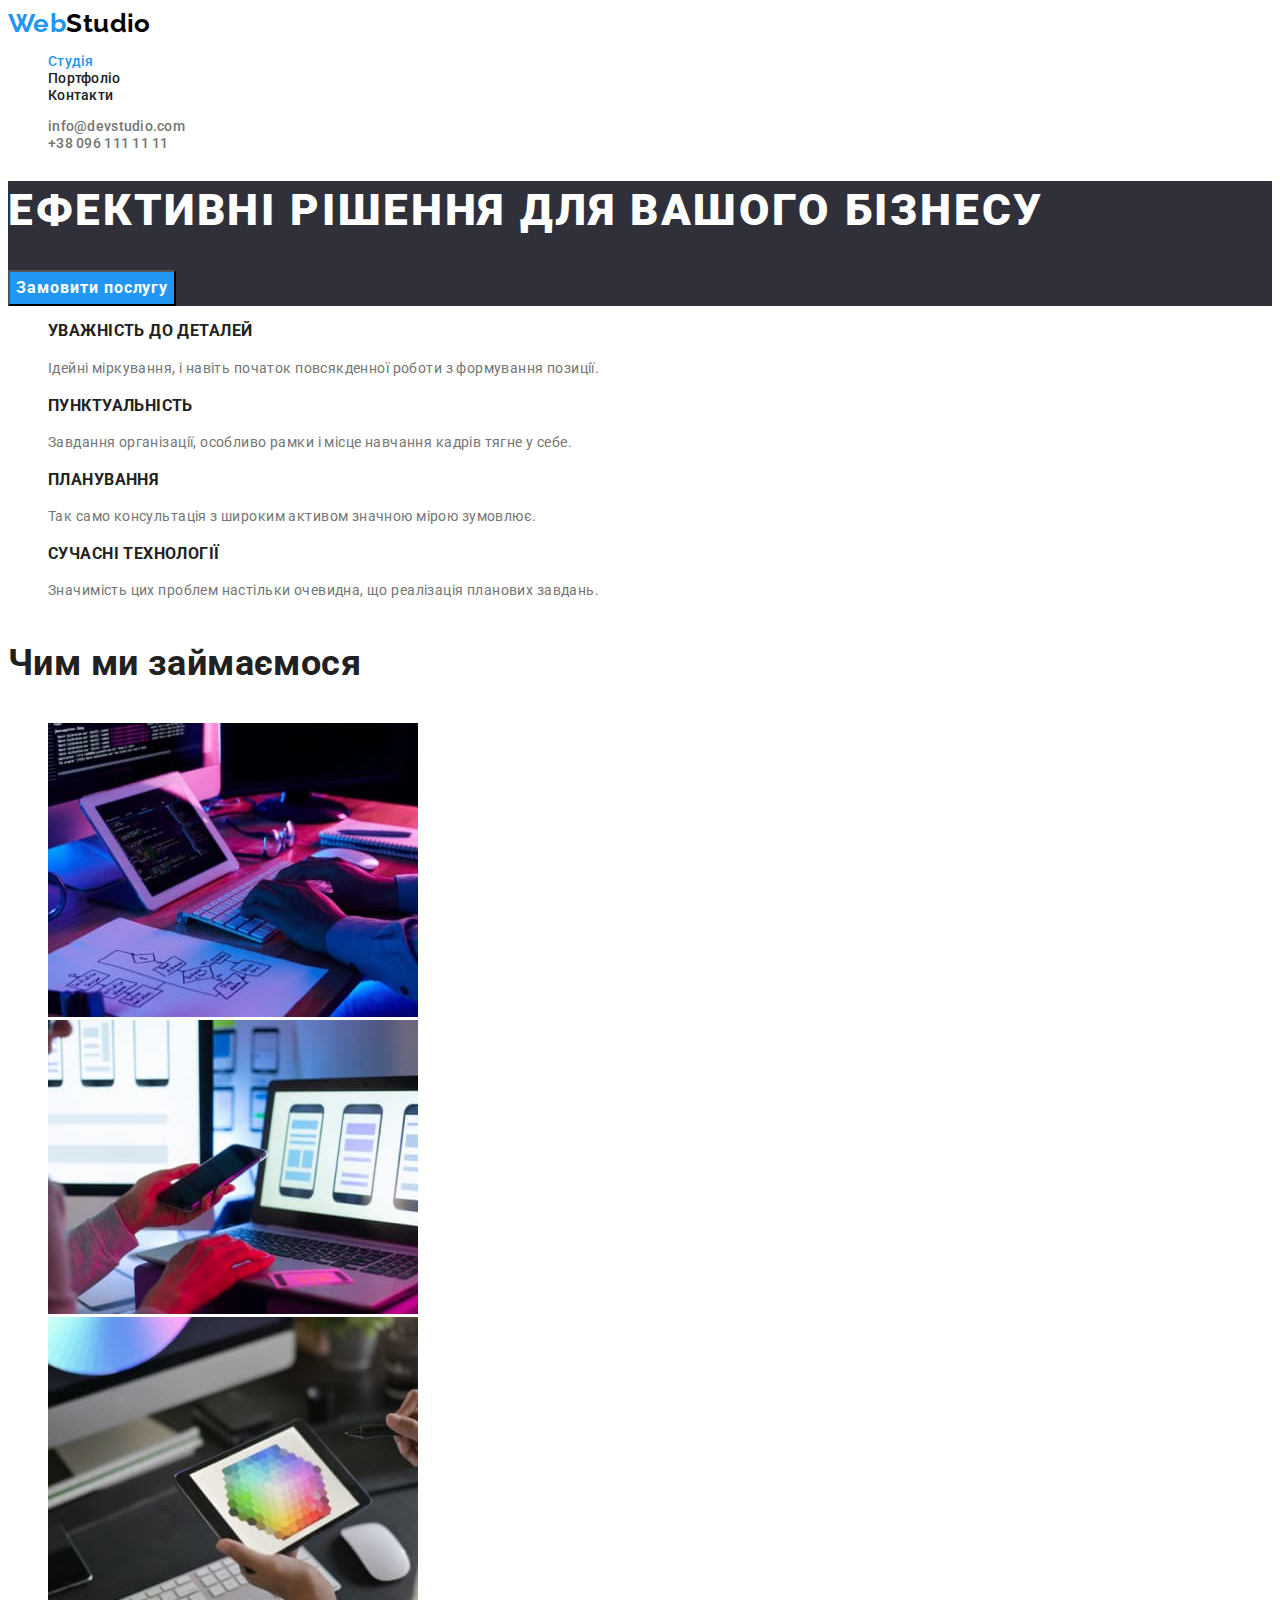
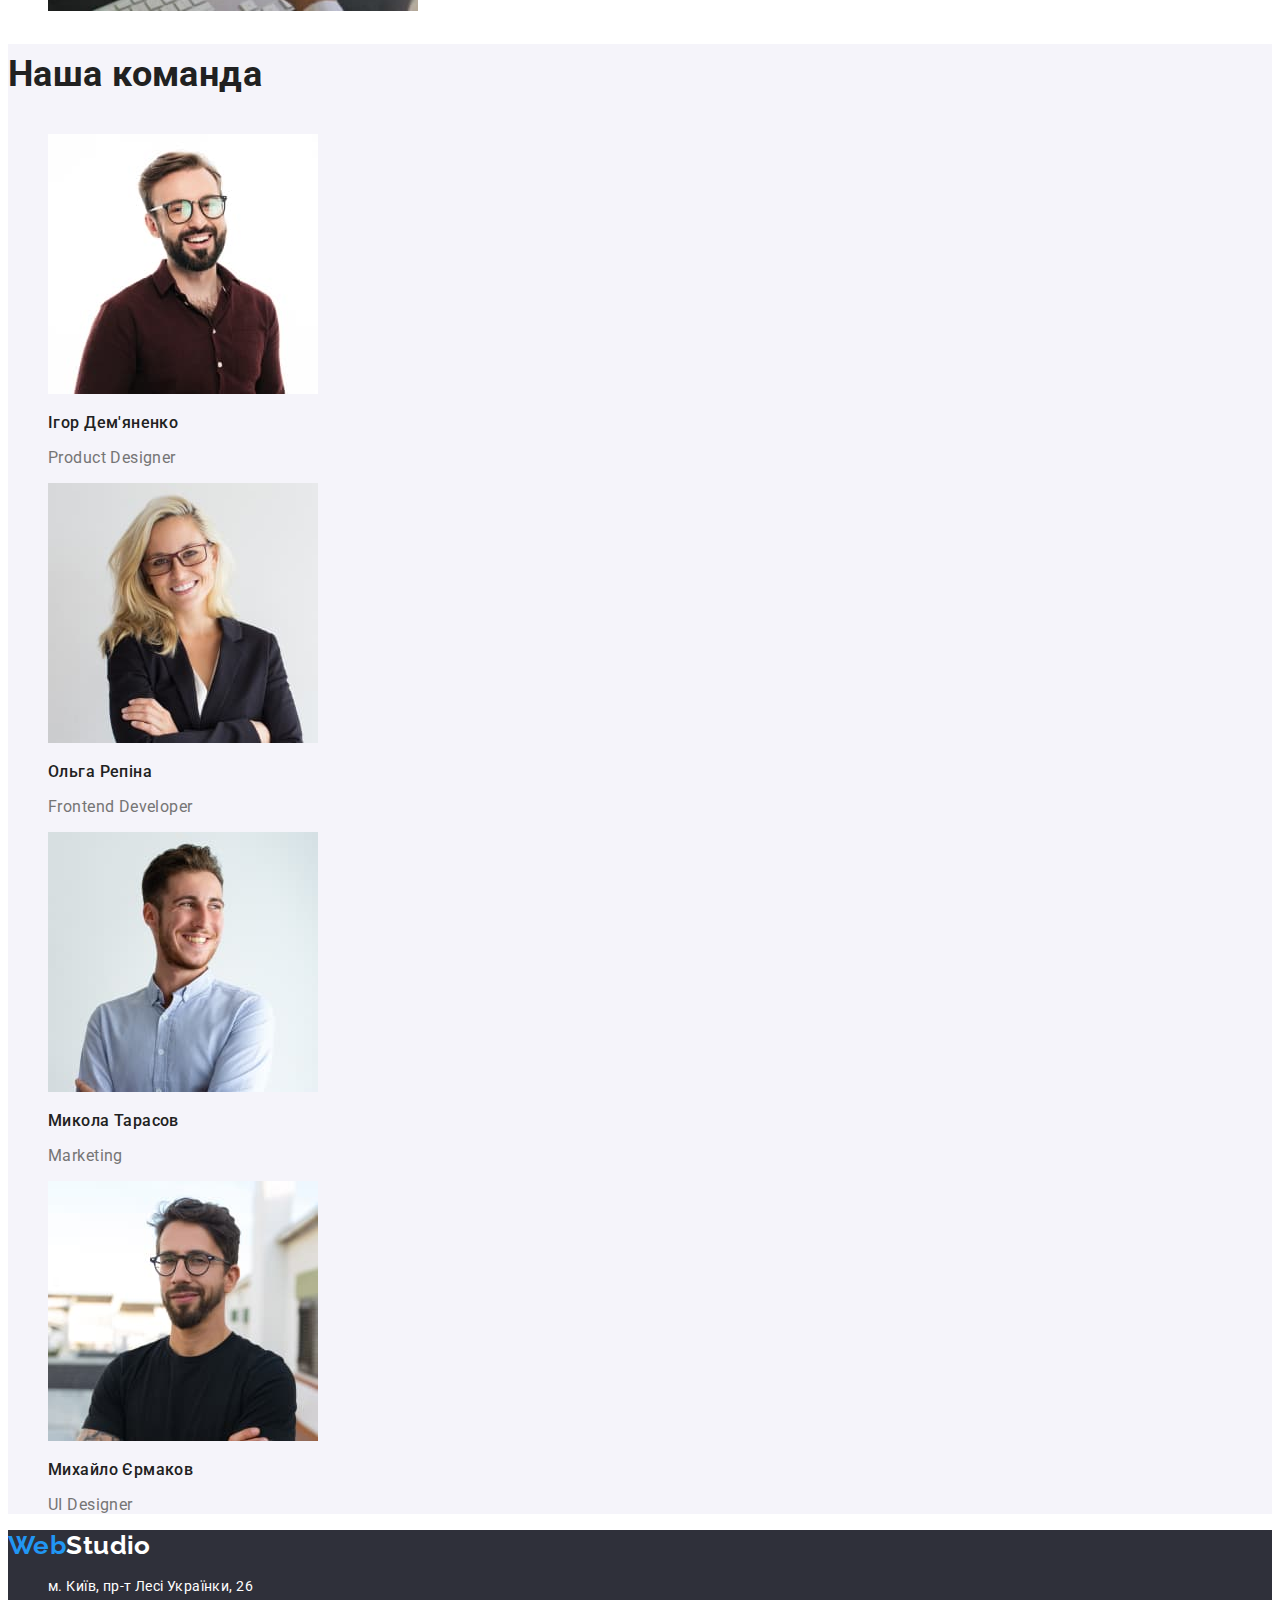
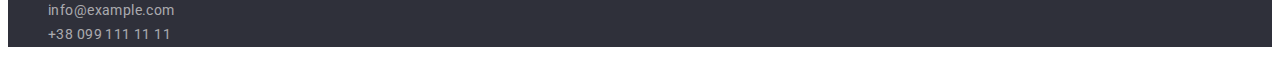
<file: index.html>
<!DOCTYPE html>
<html lang="uk">
<head>
    <meta charset="UTF-8">
    <meta http-equiv="X-UA-Compatible" content="IE=edge">
    <meta name="viewport" content="width=device-width, initial-scale=1.0">
    <title>Webstudio</title>
    <link rel="preconnect" href="https://fonts.googleapis.com">
    <link rel="preconnect" href="https://fonts.gstatic.com" crossorigin>
    <link href="https://fonts.googleapis.com/css2?family=Raleway:wght@700&family=Roboto:wght@400;500;700;900&display=swap"
        rel="stylesheet">
    <link rel="stylesheet" href="./css/styles.css">

    
</head>
<body>
    <!--HEADER--> 
    <header class="page-header">
        <nav class="page-nav">
            <a class="logo link" href="./index.html" lang="en">Web<span class="logo-part-header">Studio</span></a>
            <ul class="menu list">
                <li class="menu-item">
                    <a class="menu-link link current" href="./index.html">Студія</a>
                </li>
                <li class="menu-item">
                    <a class="menu-link link" href="./portfolio.html">Портфоліо</a>
                </li>
                <li class="menu-item">
                    <a class="menu-link link" href="">Контакти</a>
                </li>
            </ul>
        </nav>
        <ul class="contact-list list">
            <li class="contact-list-item">
                <a class="contact-link link" href="mailto:info@devstudio.com">info@devstudio.com</a>
            </li>
            <li class="contact-list-item">
                <a class="contact-link link" href="tel:+380961111111">+38 096 111 11 11</a>
            </li>
        </ul>
    </header>
    
    <!--UNIQUE PAGE CONTENT-->
    <main>
        <!-- HERO -->
        <section class="hero">
            <h1 class="main-title">
                Ефективні рішення для вашого бізнесу  
            </h1>
            <button class="modal-btn" type="button">Замовити послугу</button>
        </section>

        <!-- COMPANY QUALITIES -->
        <section class="company-qualities">
            <h2 class="visually-hidden">Основные качества нашей компании</h2> 
            <ul class="company-qualities-list list">
                <li class="company-qualities-list-item">
                   <h3 class="section-subtitle company-qualities-subtitle">
                       Уважність до деталей 
                   </h3>
                   <p class="section-description">
                    Ідейні міркування, і навіть початок повсякденної роботи з формування позиції.
                   </p>
                </li>
                <li>
                   <h3 class="section-subtitle company-qualities-subtitle">
                       Пунктуальність
                   </h3> 
                    <p class="section-description">
                     Завдання організації, особливо рамки і місце навчання кадрів тягне у себе.
                    </p>
                </li>
                <li>
                   <h3 class="section-subtitle company-qualities-subtitle">
                       Планування
                   </h3> 
                    <p class="section-description">
                     Так само консультація з широким активом значною мірою зумовлює.
                   </p>   
                </li>
                <li>
                   <h3 class="section-subtitle company-qualities-subtitle">
                       Сучасні технології
                   </h3> 
                    <p class="section-description">
                    Значимість цих проблем настільки очевидна, що реалізація планових завдань.
                    </p>
                </li>
            </ul>
        </section>

        <!-- COMPANY ACTIVITY -->
        <section class="company-activity">   
            <h2 class="section-title">Чим ми займаємося</h2>
            <ul class="company-activity-list list">
                <li class="company-activity-list-item">
                    <img src="./images/activity/activity1.jpg" alt="розробка архітектури ПЗ" width="370" height="294">
                </li>
                <li class="company-activity-list-item">
                    <img src="./images/activity/activity2.jpg" alt="дизайн мобільных додатків" width="370" height="294">
                </li>
                <li class="company-activity-list-item">
                    <img src="./images/activity/activity3.jpg" alt="нанесення кольорової гами" width="370" height="294">
                </li>
            </ul> 
        </section>

        <!-- EMPLOYEES -->
        <section class="employees">
            <h2 class="section-title">Наша команда</h2>
            <ul class="employees-list list">
                <li class="employees-list-item">
                    <img src="./images/team/ihor-demyanenko.jpg" alt="Ігор Дем'яненко" width="270" height="260">
                    <h3 class="section-subtitle employee-subtitle">
                        Ігор Дем'яненко
                    </h3>
                    <p class="section-description employee-description" lang="en">
                        Product Designer
                    </p>
                </li>
                <li class="employees-list-item">
                    <img src="./images/team/olha-repina.jpg" alt="Ольга Репіна" width="270" height="260">
                    <h3 class="section-subtitle employee-subtitle">
                        Ольга Репіна
                    </h3>
                    <p class="section-description employee-description" lang="en">
                        Frontend Developer
                    </p>
                </li>
                <li class="employees-list-item">
                    <img src="./images/team/nikolay-tarasov.jpg" alt="Микола Тарасов" width="270" height="260">
                    <h3 class="section-subtitle employee-subtitle">
                        Микола Тарасов
                    </h3>
                    <p class="section-description employee-description" lang="en">
                        Marketing
                    </p>
                </li>
                <li class="employees-list-item">
                    <img src="./images/team/myhail-yermakov.jpg" alt="Михайло Єрмаков" width="270" height="260">
                    <h3 class="section-subtitle employee-subtitle">
                        Михайло Єрмаков
                    </h3>
                    <p class="section-description employee-description" lang="en">
                        UI Designer
                    </p>
                </li>
            </ul>
        </section>   
    </main>

    <!--FOOTER-->
    <footer class="page-footer">
        <a class="logo link" href="./index.html" lang="en">Web<span class="logo-part-footer">Studio</span></a>
        <address class="contact-footer-list">
            <ul class="address-list list">
                <li class="address-list-item">
                    <a class="address-link map link" href="https://goo.gl/maps/JqsKjMhWEJc1FXKQ9" target="_blank"
                        rel="noopener noreferrer">м. Київ, пр-т Лесі Українки, 26</a>
                </li>
                <li class="address-list-item">
                    <a class="address-link link" href="mailto:info@example.com">info@example.com</a>
                </li>
                <li class="address-list-item">
                    <a class="address-link link" href="tel:+380991111111">+38 099 111 11 11</a>
                </li>
            </ul>
        </address>
    </footer>
</body>
</html>
</file>
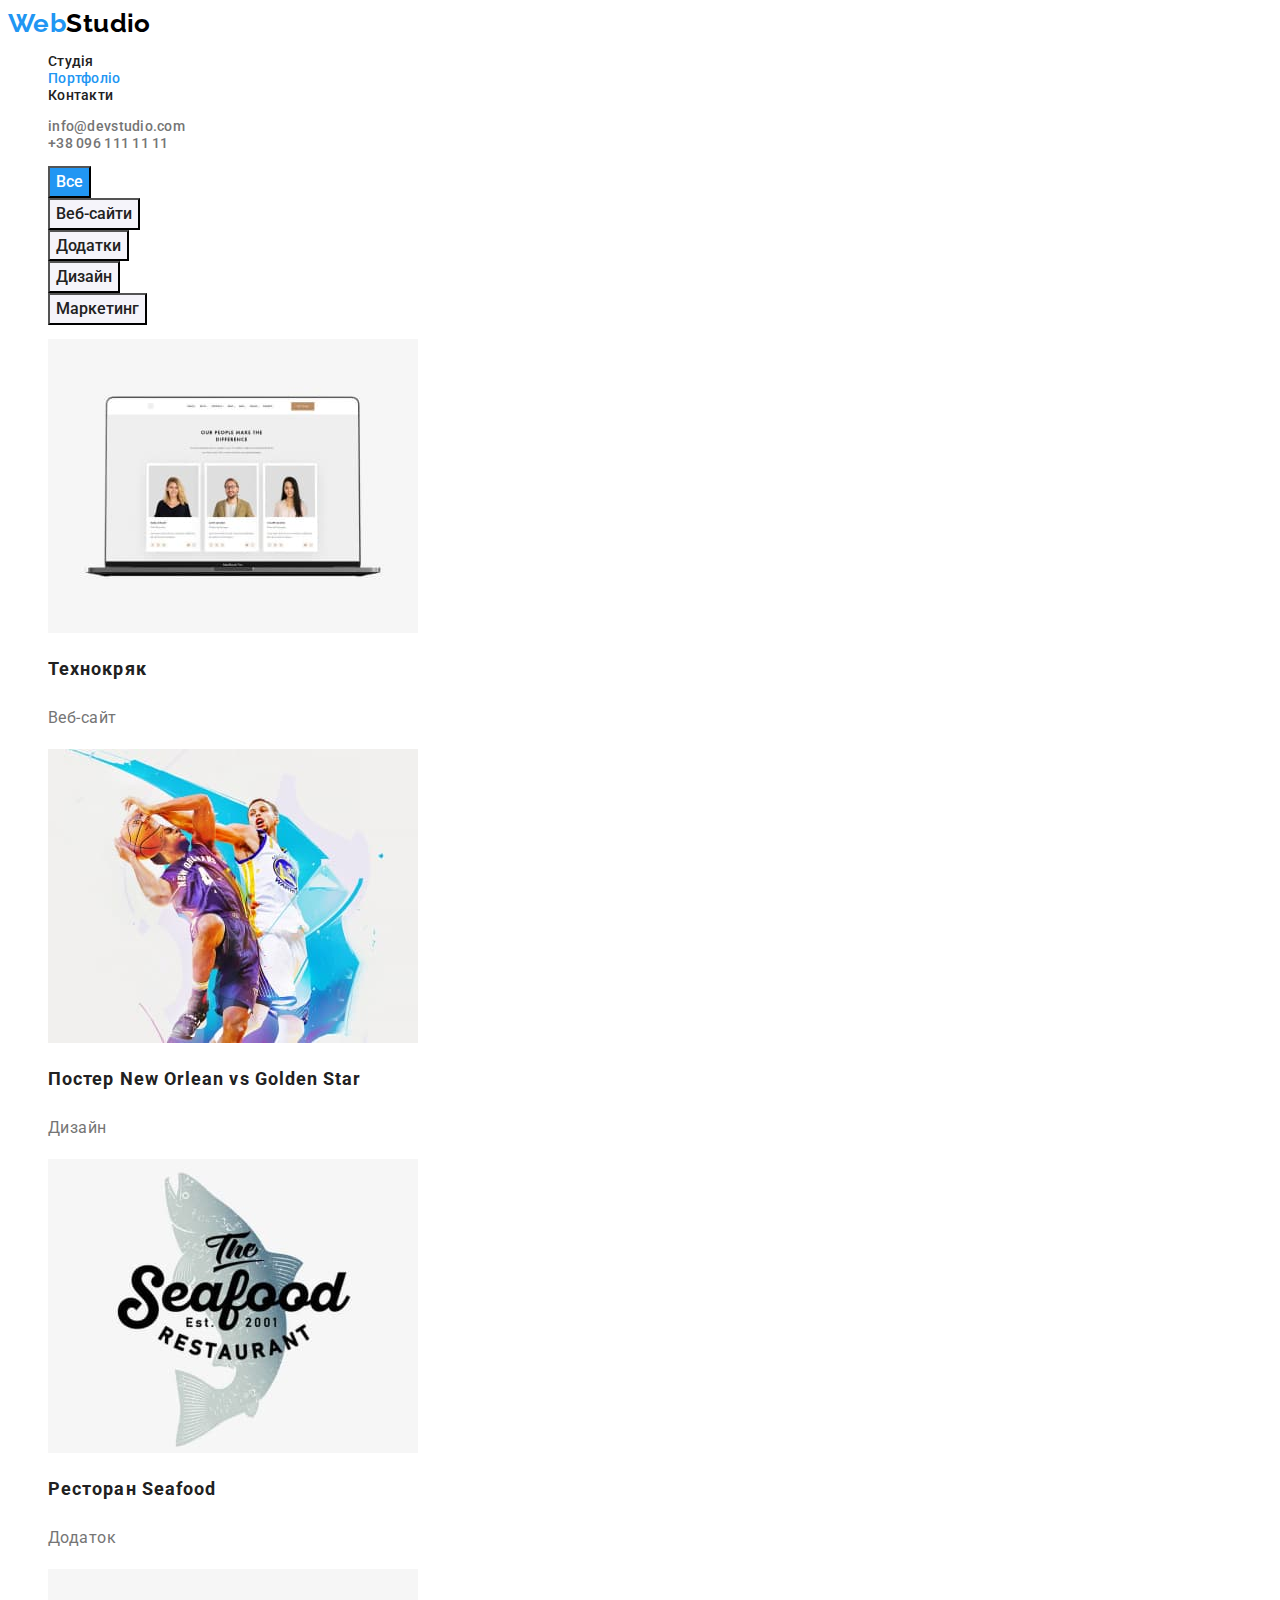
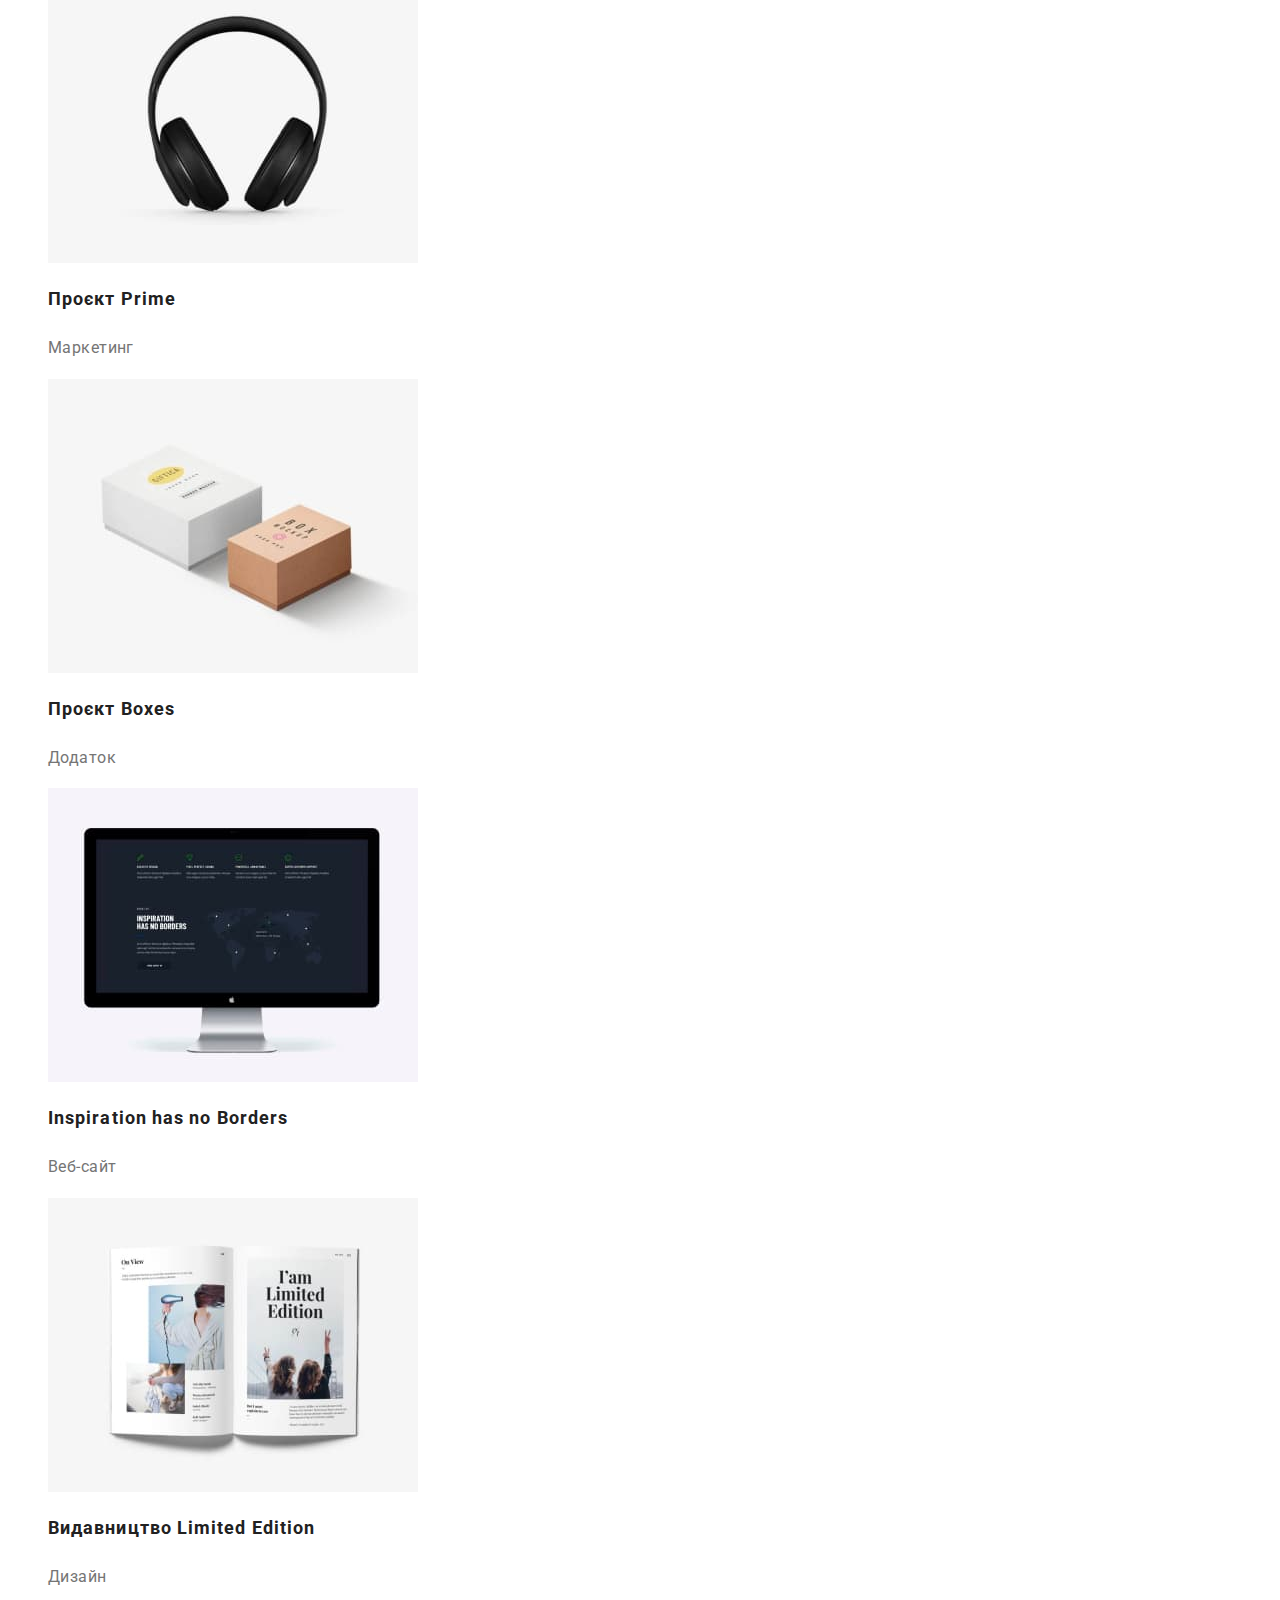
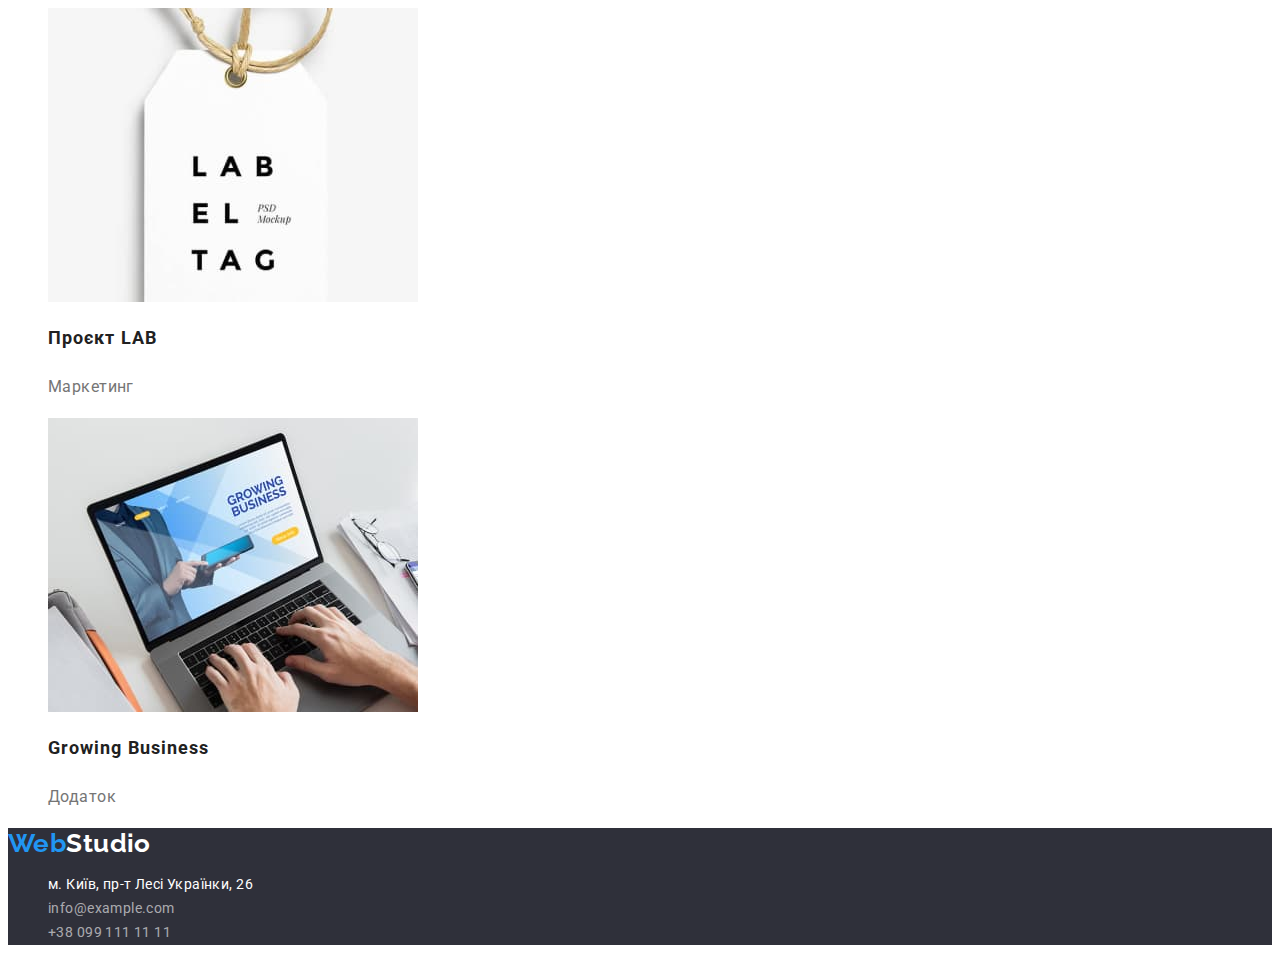
<file: portfolio.html>
<!DOCTYPE html>
<html lang="uk">
<head>
    <meta charset="UTF-8">
    <meta http-equiv="X-UA-Compatible" content="IE=edge">
    <meta name="viewport" content="width=device-width, initial-scale=1.0">
    <title>Portfolio</title>
    <link rel="preconnect" href="https://fonts.googleapis.com">
    <link rel="preconnect" href="https://fonts.gstatic.com" crossorigin>
    <link href="https://fonts.googleapis.com/css2?family=Raleway:wght@700&family=Roboto:wght@400;500;700;900&display=swap"
        rel="stylesheet">
    <link rel="stylesheet" href="./css/styles.css">
</head>
<body>
    <!--HEADER-->
    <header class="page-header">
        <nav class="page-nav">
            <a class="logo link" href="./index.html" lang="en">Web<span class="logo-part-header">Studio</span></a>
            <ul class="menu list">
                <li class="menu-item">
                    <a class="menu-link link" href="./index.html">Студія</a>
                </li>
                <li class="menu-item">
                    <a class="menu-link link current" href="./portfolio.html">Портфоліо</a>
                </li>
                <li class="menu-item">
                    <a class="menu-link link" href="">Контакти</a>
                </li>
            </ul>
        </nav>
        <ul class="contact-list list">
            <li class="contact-list-item">
                <a class="contact-link link" href="mailto:info@devstudio.com">info@devstudio.com</a>
            </li>
            <li class="contact-list-item">
                <a class="contact-link link" href="tel:+380961111111">+38 096 111 11 11</a>
            </li>
        </ul>
    </header>
    <!--UNIQUE PAGE CONTENT-->
    <main>
    <!-- COMPANY-PRODUCTS -->
     <section class="company-products">
         <h1 class="visually-hidden">Різновиди наших робіт</h1>  
        <ul class="company-products-list list">
            <li class="classification-type">
                <button class="choice-btn  current-button" type="button">
                    Все
                </button>
            </li>
            <li class="classification-type">
                <button class="choice-btn">
                    Веб-сайти
                </button>
            </li>
            <li class="classification-type">
                <button class="choice-btn">
                    Додатки
                </button>
            </li>
            <li class="classification-type"> 
                <button class="choice-btn">
                    Дизайн
                </button>
            </li>
            <li class="classification-type">
                <button class="choice-btn">
                    Маркетинг
                </button>
            </li>
        </ul> 
        
        <ul class="portfopio-list list">
            <li class="portfolio-list-item">
                <img src="./images/portfolio/portfolio1.jpg" alt="Игорь Демьяненко" width="370" height="294">
                <h2 class="section-title portfolio-title">
                    Технокряк
                </h2>
                <p class="section-description portfolio-description">
                    Веб-сайт
                </p>
            </li>
            <li class="portfolio-list-item">
                <img src="./images/portfolio/portfolio2.jpg" alt="Ольга Репина" width="370" height="294">
                <h2 class="section-title portfolio-title">
                    Постер <span lang="en">New Orlean vs Golden Star</span> 
                </h2>
                <p class="section-description portfolio-description">
                    Дизайн
                </p>
            </li>
            <li class="portfolio-list-item">
                <img src="./images/portfolio/portfolio3.jpg" alt="Николай Тарасов" width="370" height="294">
                <h2 class="section-title portfolio-title">
                    Ресторан <span>Seafood</span> 
                </h2>
                <p class="section-description portfolio-description">
                    Додаток
                </p>
            </li>
            <li class="portfolio-list-item">
                <img src="./images/portfolio/portfolio4.jpg" alt="Михаил Ермаков" width="370" height="294">
                <h2 class="section-title portfolio-title">
                    Проєкт <span lang="en">Prime</span> 
                </h2>
                <p class="section-description portfolio-description">
                    Маркетинг
                </p>
            </li>
            <li class="portfolio-list-item">
                <img src="./images/portfolio/portfolio5.jpg" alt="Михаил Ермаков" width="370" height="294">
                <h2 class="section-title portfolio-title">
                    Проєкт <span lang="en">Boxes</span>  
                </h2>
                <p class="section-description portfolio-description">
                    Додаток
                </p>
            </li>
            <li class="portfolio-list-item">
                <img src="./images/portfolio/portfolio6.jpg" alt="Михаил Ермаков" width="370" height="294">
                <h2 class="section-title portfolio-title" lang="en">
                    Inspiration has no Borders
                </h2>
                <p class="section-description portfolio-description">
                    Веб-сайт
                </p>
            </li>
            <li class="portfolio-list-item">
                <img src="./images/portfolio/portfolio7.jpg" alt="Михаил Ермаков" width="370" height="294">
                <h2 class="section-title portfolio-title">
                    Видавництво <span lang="en">Limited Edition</span> 
                </h2>
                <p class="section-description portfolio-description">
                    Дизайн
                </p>
            </li>
            <li class="portfolio-list-item">
                <img src="./images/portfolio/portfolio8.jpg" alt="Михаил Ермаков" width="370" height="294">
                <h2 class="section-title portfolio-title">
                    Проєкт <span lang="en">LAB</span> 
                </h2>
                <p class="section-description portfolio-description">
                    Маркетинг
                </p>
            </li>
            <li class="portfolio-list-item">
                <img src="./images/portfolio/portfolio9.jpg" alt="Михаил Ермаков" width="370" height="294">
                <h2 class="section-title portfolio-title" lang="en">
                    Growing Business
                </h2>
                <p class="section-description portfolio-description">
                    Додаток
                </p>
            </li>
        </ul>
     </section>   
    </main>
    <!-- FOOTER -->
    <footer class="page-footer">
        <a class="logo link" href="./index.html" lang="en">Web<span class="logo-part-footer">Studio</span></a>
        <address class="contact-footer-list">
            <ul class="address-list list">
                <li class="address-list-item">
                    <a class="address-link map link" href="https://goo.gl/maps/JqsKjMhWEJc1FXKQ9" target="_blank"
                        rel="noopener noreferrer">м. Київ, пр-т Лесі Українки, 26</a>
                </li>
                <li class="address-list-item">
                    <a class="address-link link" href="mailto:info@example.com">info@example.com</a>
                </li>
                <li class="address-list-item">
                    <a class="address-link link" href="tel:+380991111111">+38 099 111 11 11</a>
                </li>
            </ul>
        </address>
    </footer>
</body>
</html>
</file>
<file: css/styles.css>
/*========== INDEX.HTML ========== */
:root {
    --accent-color: #2196F3;
    --primary-font: 'Roboto',sans-serif;
    --secondary-font: 'Raleway',sans-serif;
    --primary-text-color: #212121;
    --secondary-text-color: #757575;
    --logo-header-text-color: #000000;
    --logo-footer-text-color: #ffffff;
    --page-dominated-background-color: #ffffff;
    --page-background-color: #2F303A;
    --page-background-color2: #F5F4FA;
    --studio-button-text-color: #ffffff;
    --studio-button-background-color: #2196F3;
    --studio-state-button-background-color: #188CE8;
    --studio-state-button-text-color: #ffffff;
    --portfolio-button-text-color: #212121;
    --portfolio-button-background-color: #F5F4FA;
    --portfolio-state-button-background-color: #188CE8;
    --portfolio-state-button-text-color: #ffffff;
    --main-title-text-color: #ffffff;
    --map-text-color: #ffffff;
    --current-portfolio-button-background-color: #2196F3;
    --current-portfolio-button-text-color: #ffffff;
    --address-link-text-color: rgba(255, 255, 255, 0.6);
}

.list {
list-style:none;
}

.link {
    text-decoration: none;
}

body {
    font-family: var(--primary-font);
    color: var(--primary-text-color);
    background-color: var(--page-dominated-background-color);
    font-size: 14px;
    letter-spacing: 0.03em;
}

/*========== COMPONENTS ========== */
.logo {
    font-family: var(--secondary-font);
    font-weight: 700;
    font-size: 26px;
    line-height: 1.19; 
    color: var(--accent-color);
}

.section-title {
    font-weight: 700;
    font-size: 36px;
    line-height: 1.67;
    color: var(--primary-text-color);
}

.section-subtitle {
    font-weight: 500;
    font-size: 16px;
    line-height: 1.19;  
    color: var(--primary-text-color);
}

.company-qualities-subtitle {
    font-weight: 700;
    line-height: 1.14;
    text-transform: uppercase;
}

.section-description {
    line-height: 1.71;
    color: var(--secondary-text-color);
}

.employee-description {
    font-size: 16px;
    line-height: 1.19;
}
.visually-hidden {
    position: absolute;
    width: 1px;
    height: 1px;
    margin: -1px;
    border: 0;
    padding: 0;

    white-space: nowrap;
    clip-path: inset(100%);
    clip: rect(0 0 0 0);
    overflow: hidden;
}
/*========== /COMPONENTS ========== */

/*========== HEADER ========== */

.logo-part-header{
    color: var(--logo-header-text-color); 
}  
.menu-link {
    font-weight: 500;
    line-height: 1.14;
    letter-spacing: 0.02em;
    color: var(--primary-text-color);
}

.menu-link:hover,
.menu-link:focus {
    color: var(--accent-color);
}
.menu .link.current {
    color: var(--accent-color);
}

.contact-link  {      
    font-weight: 500;
    line-height: 1.14;
    letter-spacing: 0.02em;
    color: var(--secondary-text-color);
}
.contact-link:hover,
.contact-link:focus {
    color: var(--accent-color);
}

/*========== /HEADER ========== */

/*========== HERO ========== */
.modal-btn {
    font-weight: 700;
    font-size: 16px;
    font-family: var(--primary-font);
    line-height: 1.87;
    letter-spacing: 0.06em;
    color: var(--studio-button-text-color);
    background-color: var(--studio-button-background-color);
    cursor: pointer;  
}

.modal-btn:hover,
.modal-btn:focus {
    color: var(--studio-state-button-text-color);
    background-color: var(--studio-state-button-background-color);
}

.hero {
    background-color: var(--page-background-color);
}
.main-title {
    font-weight: 900;
    font-size: 44px;
    line-height: 1.36;
    letter-spacing: 0.06em;
    text-transform: uppercase;
    color: var(--main-title-text-color);
    
}
/*========== /HERO ========== */

/*========== EMPLOYEES ========== */
.employees {
    background-color:var(--page-background-color2);
}
/*========== /EMPLOYEES ========== */

/*========== FOOTER ========== */
.page-footer {
    background-color:var(--page-background-color);
}
.address-link {
    font-style: normal;
    font-weight: 400;
    line-height: 1.71;
    color: var(--address-link-text-color);
}

.address-link:hover,
.address-link:focus {
    color: var(--accent-color);
}
.map {
    color: var(--map-text-color);
}

.logo-part-footer {
    color: var(--logo-footer-text-color);
}

/*========== /FOOTER ========== */
/*========== /INDEX.HTML ========== */

/*========== PORTFOLIO.HTML ========== */
/*========== COMPANY-PRODUCTS ========== */
.choice-btn {
    font-family: var(--primary-font);
    font-weight: 500;
    font-size: 16px;
    line-height: 1.62; 
    color: var(--portfolio-button-text-color);
    background-color: var(--portfolio-button-background-color);
    cursor: pointer;
}

.choice-btn:hover,
.choice-btn:focus {
    color: var(--portfolio-state-button-text-color);
    background-color: var(--portfolio-state-button-background-color);
}

.current-button {
    background-color: var(--current-portfolio-button-background-color);
    color: var(--current-portfolio-button-text-color);

}

.portfolio-title {
    font-size: 18px;
    line-height: 2;
    letter-spacing: 0.06em;
}

.portfolio-description {
    font-size: 16px;
    line-height: 1.87;
}
/*========== /COMPANY-PRODUCTS ========== */
/*========== /PORTFOLIO.HTML ========== */
</file>
